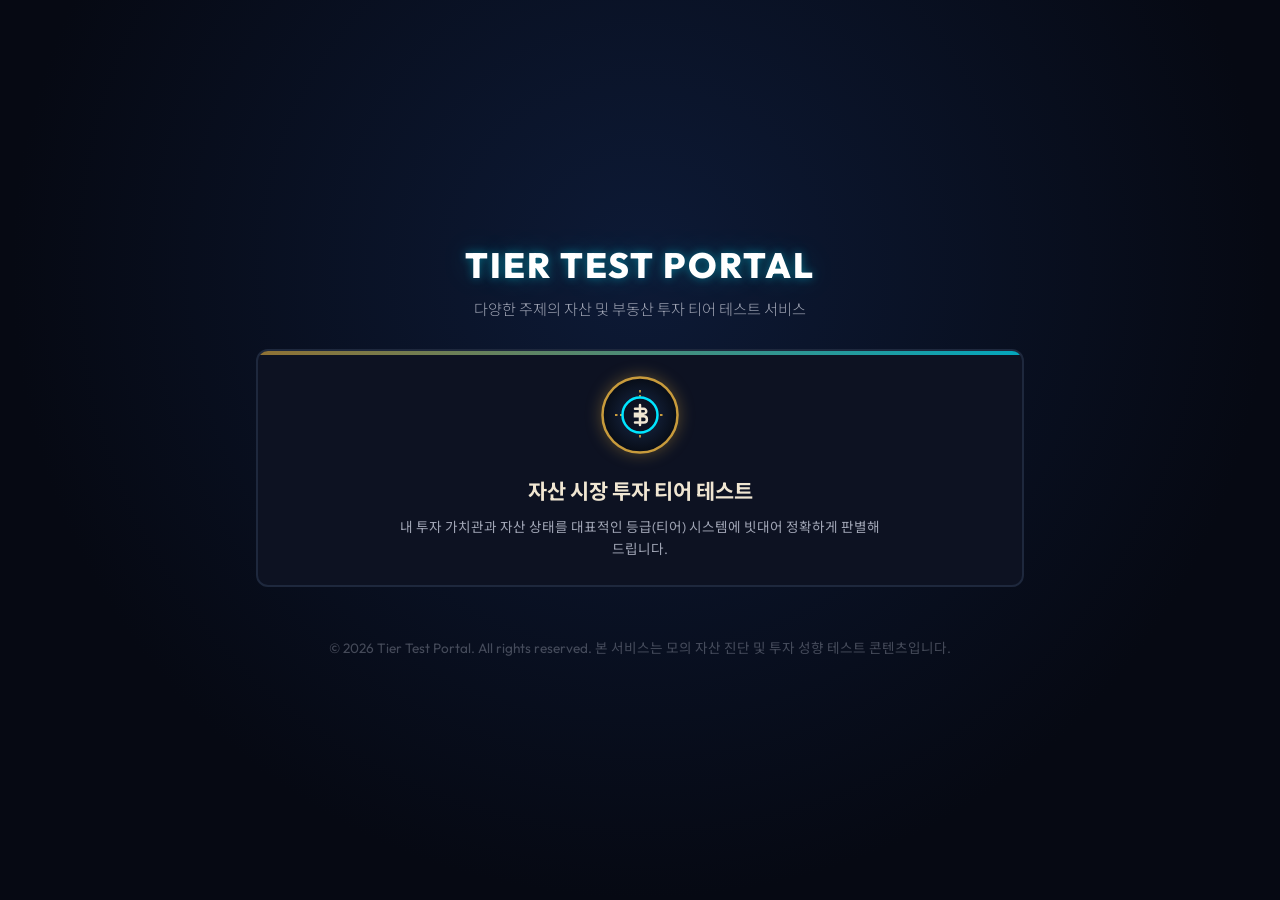
<file: index.html>
<!DOCTYPE html>
<html lang="ko">
<head>
  <meta charset="UTF-8">
  <meta name="viewport" content="width=device-width, initial-scale=1.0">
  <title>자산 & 투자 티어 테스트 포털 (Asset & Investment Tier Portal)</title>
  <meta name="description" content="다양한 주제의 자산, 성향, 시장 투자 티어 테스트를 한곳에서 즐겨보세요.">
  <link rel="preconnect" href="https://fonts.googleapis.com">
  <link rel="preconnect" href="https://fonts.gstatic.com" crossorigin>
  <link href="https://fonts.googleapis.com/css2?family=Outfit:wght@300;400;600;800&family=Noto+Sans+KR:wght@300;400;700;900&display=swap" rel="stylesheet">
  <style>
    :root {
      --bg-color: #060913;
      --card-bg: #0d1222;
      --border-color: #1e283d;
      --gold-primary: #c89b3c;
      --gold-secondary: #f0e6d2;
      --blue-neon: #00e5ff;
      --text-main: #f0e6d2;
      --text-muted: #a0a5b5;
      --font-outfit: 'Outfit', 'Noto Sans KR', sans-serif;
    }

    * {
      box-sizing: border-box;
      margin: 0;
      padding: 0;
    }

    body {
      background-color: var(--bg-color);
      color: var(--text-main);
      font-family: var(--font-outfit);
      min-height: 100vh;
      display: flex;
      flex-direction: column;
      align-items: center;
      justify-content: center;
      padding: 20px;
      overflow-x: hidden;
      background-image: radial-gradient(circle at 50% 30%, #0d1a36 0%, #060913 70%);
      word-break: keep-all;
      overflow-wrap: break-word;
    }

    .portal {
      width: 100%;
      max-width: 800px;
      margin: 0 auto;
      text-align: center;
      padding: 24px 16px;
    }

    .portal__header {
      margin-bottom: 30px;
      animation: fadeInDown 1s ease-out;
    }

    .portal__title {
      font-size: 2.2rem;
      font-weight: 800;
      text-transform: uppercase;
      letter-spacing: 2px;
      color: #fff;
      text-shadow: 0 0 10px rgba(0, 229, 255, 0.4), 0 0 30px rgba(0, 229, 255, 0.2);
      margin-bottom: 10px;
    }

    .portal__subtitle {
      font-size: 0.95rem;
      color: var(--text-muted);
      font-weight: 300;
    }

    .portal__grid {
      display: grid;
      grid-template-columns: 1fr;
      gap: 30px;
      margin-bottom: 50px;
      animation: fadeInUp 1s ease-out 0.2s both;
    }

    @media (min-width: 600px) {
      .portal__grid {
        grid-template-columns: 1fr;
      }
    }

    .card {
      background: var(--card-bg);
      border: 2px solid var(--border-color);
      border-radius: 12px;
      padding: 24px 20px;
      position: relative;
      overflow: hidden;
      cursor: pointer;
      transition: all 0.4s cubic-bezier(0.165, 0.84, 0.44, 1);
      display: flex;
      flex-direction: column;
      align-items: center;
      text-decoration: none;
      color: inherit;
    }

    .card::before {
      content: '';
      position: absolute;
      top: 0;
      left: 0;
      width: 100%;
      height: 4px;
      background: linear-gradient(90deg, var(--gold-primary), var(--blue-neon));
      opacity: 0.7;
      transition: opacity 0.3s;
    }

    .card:hover {
      transform: translateY(-8px);
      border-color: var(--gold-primary);
      box-shadow: 0 12px 30px rgba(200, 155, 60, 0.15), 0 0 15px rgba(0, 229, 255, 0.1);
    }

    .card:hover::before {
      opacity: 1;
    }

    .card__icon {
      width: 80px;
      height: 80px;
      margin-bottom: 20px;
      filter: drop-shadow(0 0 8px rgba(200, 155, 60, 0.4));
      transition: transform 0.4s;
    }

    .card:hover .card__icon {
      transform: scale(1.1) rotate(5deg);
    }

    .card__title {
      font-size: 1.3rem;
      font-weight: 700;
      margin-bottom: 12px;
      color: var(--gold-secondary);
      transition: color 0.3s;
    }

    .card:hover .card__title {
      color: #fff;
    }

    .card__desc {
      font-size: 0.85rem;
      color: var(--text-muted);
      line-height: 1.6;
      max-width: 500px;
    }

    .portal__footer {
      font-size: 0.85rem;
      color: rgba(160, 165, 181, 0.4);
      margin-top: 20px;
      animation: fadeIn 1.5s ease-out 0.5s both;
    }

    @keyframes fadeInDown {
      from {
        opacity: 0;
        transform: translateY(-20px);
      }
      to {
        opacity: 1;
        transform: translateY(0);
      }
    }

    @keyframes fadeInUp {
      from {
        opacity: 0;
        transform: translateY(20px);
      }
      to {
        opacity: 1;
        transform: translateY(0);
      }
    }

    @keyframes fadeIn {
      from { opacity: 0; }
      to { opacity: 1; }
    }
  </style>
</head>
<body>
  <div class="portal">
    <header class="portal__header">
      <h1 class="portal__title">Tier Test Portal</h1>
      <p class="portal__subtitle">다양한 주제의 자산 및 부동산 투자 티어 테스트 서비스</p>
    </header>

    <main class="portal__grid">
      <!-- 자산 시장 투자 티어 테스트 카드 -->
      <a href="./lol-asset-tier/index.html" class="card">
        <svg class="card__icon" viewBox="0 0 64 64" fill="none" xmlns="http://www.w3.org/2000/svg">
          <circle cx="32" cy="32" r="30" fill="url(#circle-grad)" stroke="#c89b3c" stroke-width="2"/>
          <path d="M32 12V52M12 32H52M22 22L42 42M22 42L42 22" stroke="#c89b3c" stroke-width="1.5" stroke-dasharray="2 2"/>
          <circle cx="32" cy="32" r="14" fill="#0d1222" stroke="#00e5ff" stroke-width="2"/>
          <path d="M28 27H35C36 27 37 28 37 29C37 30 36 31 35 31H28V33H35C36.5 33 37.5 34 37.5 35.5C37.5 37 36.5 38 35 38H28M32 24V40" stroke="#f0e6d2" stroke-width="2" stroke-linecap="round"/>
          <defs>
            <radialGradient id="circle-grad" cx="0" cy="0" r="1" gradientUnits="userSpaceOnUse" gradientTransform="translate(32 32) rotate(90) scale(30)">
              <stop offset="0%" stop-color="#1a2b4c"/>
              <stop offset="100%" stop-color="#070c16"/>
            </radialGradient>
          </defs>
        </svg>
        <h2 class="card__title">자산 시장 투자 티어 테스트</h2>
        <p class="card__desc">내 투자 가치관과 자산 상태를 대표적인 등급(티어) 시스템에 빗대어 정확하게 판별해 드립니다.</p>
      </a>
    </main>

    <footer class="portal__footer">
      &copy; 2026 Tier Test Portal. All rights reserved. 본 서비스는 모의 자산 진단 및 투자 성향 테스트 콘텐츠입니다.
    </footer>
  </div>
</body>
</html>
</file>
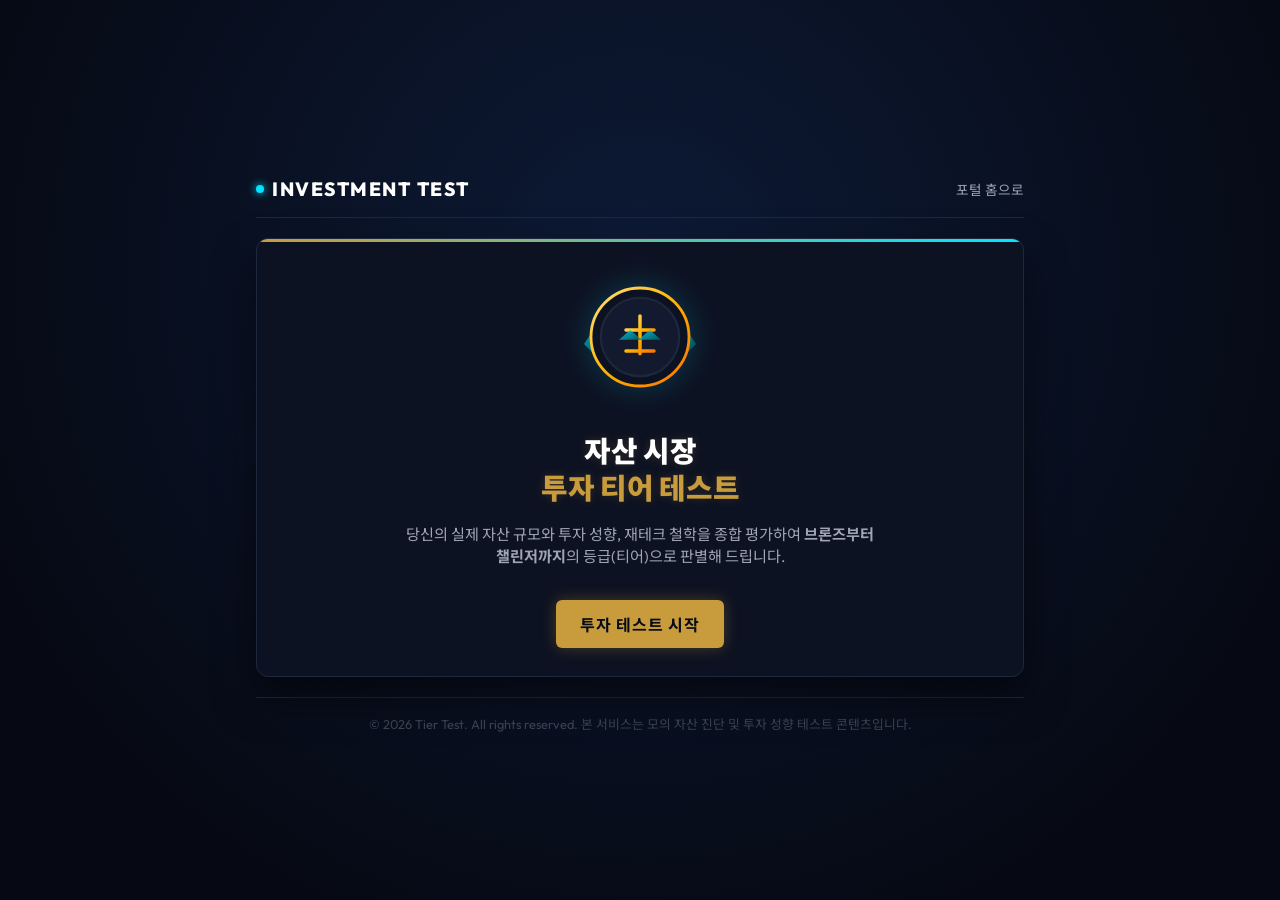
<file: lol-asset-tier/index.html>
<!DOCTYPE html>
<html lang="ko">

<head>
  <meta charset="UTF-8">
  <meta name="viewport" content="width=device-width, initial-scale=1.0">
  <title>자산 시장 투자 티어 테스트 (Asset & Investment Tier Test)</title>
  <meta name="description" content="나의 자산 운용 철학과 경제력으로 평가하는 대표적인 등급(티어) 판정 테스트">
  <link rel="preconnect" href="https://fonts.googleapis.com">
  <link rel="preconnect" href="https://fonts.gstatic.com" crossorigin>
  <link
    href="https://fonts.googleapis.com/css2?family=Outfit:wght@300;400;600;800&family=Noto+Sans+KR:wght@300;400;700;900&display=swap"
    rel="stylesheet">
  <link rel="stylesheet" href="css/style.css">
</head>

<body>
  <div class="container">
    <!-- 헤더 -->
    <header class="header">
      <a href="../index.html" class="header__logo">
        <div class="header__logo-dot"></div>
        Investment Test
      </a>
      <a href="../index.html" class="header__home-btn">포털 홈으로</a>
    </header>

    <!-- 메인 박스 -->
    <main class="content-box">
      <!-- 1. 시작 인트로 화면 -->
      <div data-view="intro" class="intro">
        <svg class="intro__logo-container" viewBox="0 0 100 100" fill="none" xmlns="http://www.w3.org/2000/svg">
          <defs>
            <linearGradient id="logo-gold" x1="0%" y1="0%" x2="100%" y2="100%">
              <stop offset="0%" stop-color="#ffe082" />
              <stop offset="50%" stop-color="#ffb300" />
              <stop offset="100%" stop-color="#ff6f00" />
            </linearGradient>
            <linearGradient id="logo-blue" x1="0%" y1="0%" x2="100%" y2="100%">
              <stop offset="0%" stop-color="#00e5ff" />
              <stop offset="100%" stop-color="#006064" />
            </linearGradient>
          </defs>
          <!-- 날개 형상 -->
          <path d="M20 40 L10 55 L25 70 L35 55 Z" fill="url(#logo-blue)" opacity="0.6" />
          <path d="M80 40 L90 55 L75 70 L65 55 Z" fill="url(#logo-blue)" opacity="0.6" />
          <!-- 중앙 원반 -->
          <circle cx="50" cy="50" r="35" fill="#0d1222" stroke="url(#logo-gold)" stroke-width="2" />
          <circle cx="50" cy="50" r="28" fill="#131a30" stroke="#1e283d" stroke-width="1.5" />
          <!-- 돈 주머니 / 저울 아이콘 -->
          <path d="M50 35 V62 M40 45 H60 M40 60 H60" stroke="url(#logo-gold)" stroke-width="2.5"
            stroke-linecap="round" />
          <path d="M43 45 L35 52 H51 Z" fill="url(#logo-blue)" opacity="0.8" />
          <path d="M57 45 L49 52 H65 Z" fill="url(#logo-blue)" opacity="0.8" />
        </svg>
        <h1 class="intro__title">자산 시장<br><span class="intro__title-highlight">투자 티어 테스트</span></h1>
        <p class="intro__desc">
          당신의 실제 자산 규모와 투자 성향, 재테크 철학을 종합 평가하여 <strong>브론즈부터 챌린저까지</strong>의 등급(티어)으로 판별해 드립니다.
        </p>
        <div class="intro__action">
          <button data-action="start" class="btn btn--gold">투자 테스트 시작</button>
        </div>
      </div>

      <!-- 2. 진행 바 (퀴즈 중 활성화) -->
      <div data-view="progress" class="progress" style="display: none;">
        <div class="progress__info">
          <span data-text="progress-step">질문 1 / 9</span>
          <span data-text="progress-percent">0%</span>
        </div>
        <div class="progress__track">
          <div data-fill="progress" class="progress__fill"></div>
        </div>
      </div>

      <!-- 3. 질문 및 답변 화면 -->
      <div data-view="quiz" class="quiz" style="display: none;">
        <h2 data-text="question" class="quiz__question">질문이 이곳에 렌더링됩니다.</h2>
        <div data-container="options" class="quiz__options">
          <!-- 버튼들이 동적으로 생성됩니다 -->
        </div>
      </div>

      <!-- 4. 결과 분석 로딩 화면 -->
      <div data-view="loading" class="loader" style="display: none;">
        <div class="loader__circle"></div>
        <p class="loader__text">자산 및 투자 성향 분석 중...</p>
      </div>
    </main>

    <!-- 푸터 -->
    <footer class="footer">
      &copy; 2026 Tier Test. All rights reserved. 본 서비스는 모의 자산 진단 및 투자 성향 테스트 콘텐츠입니다.
    </footer>
  </div>

  <!-- 질문 및 알고리즘 파일 로드 -->
  <script src="js/tierCalculator.js"></script>
  <script>
    class AssetTierQuiz {
      constructor() {
        this.questions = window.LolAssetTier.questions;
        this.currentQuestionIdx = 0;
        this.selectedAnswers = [];

        // 1번 질문(순자산 규모 스케일 질문, 인덱스 0)을 제외한 모든 질문의 답변 옵션을 무작위로 섞음
        for (let i = 1; i < this.questions.length; i++) {
          this.shuffleArray(this.questions[i].options);
        }

        // DOM 요소 캐시 객체
        this.dom = {};
      }

      // 피셔-예이츠 셔플 알고리즘
      shuffleArray(array) {
        for (let i = array.length - 1; i > 0; i--) {
          const j = Math.floor(Math.random() * (i + 1));
          [array[i], array[j]] = [array[j], array[i]];
        }
        return array;
      }

      // 앱 초기화 실행 메서드
      init() {
        this.cacheElements();
        this.bindEvents();
      }

      // DOM 요소 캐시
      cacheElements() {
        this.dom.introView = document.querySelector("[data-view='intro']");
        this.dom.progressView = document.querySelector("[data-view='progress']");
        this.dom.quizView = document.querySelector("[data-view='quiz']");
        this.dom.loadingView = document.querySelector("[data-view='loading']");

        this.dom.startBtn = document.querySelector("[data-action='start']");
        this.dom.questionText = document.querySelector("[data-text='question']");
        this.dom.optionsContainer = document.querySelector("[data-container='options']");
        this.dom.progressText = document.querySelector("[data-text='progress-step']");
        this.dom.progressPercent = document.querySelector("[data-text='progress-percent']");
        this.dom.progressFill = document.querySelector("[data-fill='progress']");
      }

      // 이벤트 핸들러 바인딩
      bindEvents() {
        this.dom.startBtn.addEventListener("click", () => this.startQuiz());
      }

      // 퀴즈 시작 메서드
      startQuiz() {
        this.dom.introView.style.display = "none";
        this.dom.progressView.style.display = "block";
        this.dom.quizView.style.display = "flex";
        this.loadQuestion(0);
      }

      // 질문 로드 및 렌더링
      loadQuestion(idx) {
        this.currentQuestionIdx = idx;
        const q = this.questions[idx];

        // 프로그레스 바 상태 계산 및 렌더링
        const total = this.questions.length;
        const progressPercentage = Math.round((idx / total) * 100);

        this.dom.progressText.innerText = `질문 ${idx + 1} / ${total}`;
        this.dom.progressPercent.innerText = `${progressPercentage}%`;
        this.dom.progressFill.style.width = `${progressPercentage}%`;

        // 질문 텍스트 출력
        this.dom.questionText.innerText = `${idx + 1}. ${q.text}`;

        // 답변 옵션 버튼 렌더링
        this.dom.optionsContainer.innerHTML = "";
        q.options.forEach((opt, optIdx) => {
          const btn = document.createElement("button");
          btn.className = "quiz__option";
          btn.innerText = opt.text;
          btn.addEventListener("click", () => this.handleSelectOption(optIdx));
          this.dom.optionsContainer.appendChild(btn);
        });
      }

      // 답변 선택 처리
      handleSelectOption(optIdx) {
        this.selectedAnswers[this.currentQuestionIdx] = optIdx;

        if (this.currentQuestionIdx + 1 < this.questions.length) {
          this.loadQuestion(this.currentQuestionIdx + 1);
        } else {
          this.showLoadingAndCalculate();
        }
      }

      // 로딩 연출 및 점수 결과 리다이렉트
      showLoadingAndCalculate() {
        // 프로그레스 상태 완료 처리
        this.dom.progressText.innerText = "분석 완료";
        this.dom.progressPercent.innerText = "100%";
        this.dom.progressFill.style.width = "100%";

        this.dom.quizView.style.display = "none";
        this.dom.progressView.style.display = "none";
        this.dom.loadingView.style.display = "flex";

        // 1.5초 후 계산 완료 처리 및 결과창 이동 (ES6 Template literals 활용)
        setTimeout(() => {
          const result = window.LolAssetTier.calculateTier(this.selectedAnswers);
          let redirectUrl = `result.html?tier=${result.tier}`;
          if (result.score !== null) {
            redirectUrl += `&score=${result.score}`;
          }
          window.location.href = redirectUrl;
        }, 1500);
      }
    }

    // DOM 로드 완료 시 인스턴스화 및 init 호출
    document.addEventListener("DOMContentLoaded", () => {
      const quizApp = new AssetTierQuiz();
      quizApp.init();
    });
  </script>
</body>

</html>
</file>
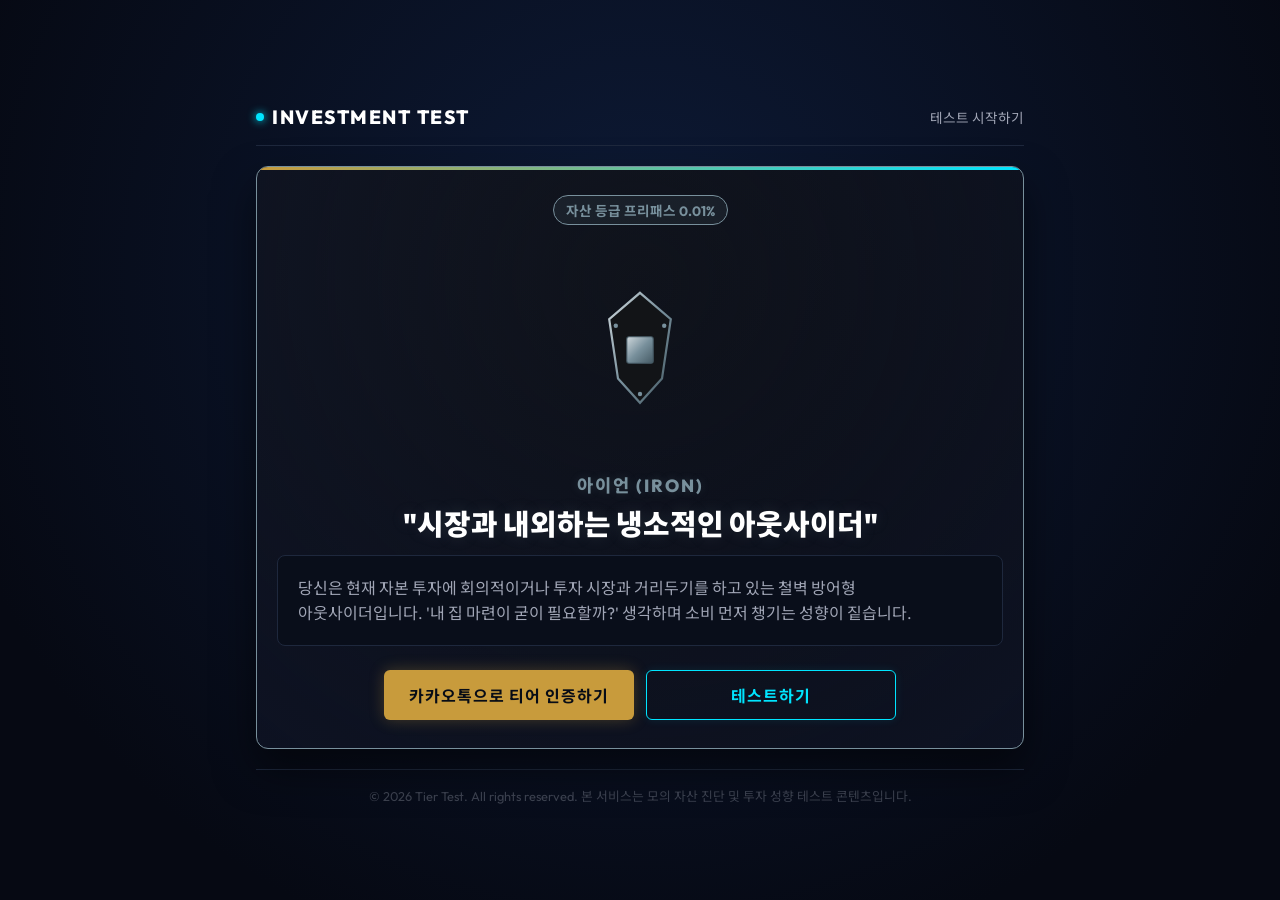
<file: lol-asset-tier/result.html>
<!DOCTYPE html>
<html lang="ko">

<head>
  <meta charset="UTF-8">
  <meta name="viewport" content="width=device-width, initial-scale=1.0">
  <title>분석 결과 | 자산 시장 투자 티어 테스트</title>
  <meta name="description" content="나의 자산 시장 투자 티어 분석 결과를 확인하세요!">
  <link rel="preconnect" href="https://fonts.googleapis.com">
  <link rel="preconnect" href="https://fonts.gstatic.com" crossorigin>
  <link
    href="https://fonts.googleapis.com/css2?family=Outfit:wght@300;400;600;800&family=Noto+Sans+KR:wght@300;400;700;900&display=swap"
    rel="stylesheet">
  <link rel="stylesheet" href="css/style.css">
  <!-- 카카오톡 SDK 로드 -->
  <script src="https://t1.kakaocdn.net/kakao_js_sdk/2.7.2/kakao.min.js" crossorigin="anonymous"></script>
</head>

<body>
  <div class="container">
    <!-- 헤더 -->
    <header class="header">
      <a href="../index.html" class="header__logo">
        <div class="header__logo-dot"></div>
        Investment Test
      </a>
      <a href="index.html" class="header__home-btn">테스트 시작하기</a>
    </header>

    <!-- 결과 메인 박스 -->
    <main data-box="result" class="content-box">
      <div class="result">
        <!-- 스코어 배지 (점수 환산 시 노출) -->
        <div data-badge="score" class="result__score-badge" style="display: none;"></div>

        <!-- 티어 엠블럼 SVG 영역 -->
        <div data-container="emblem" class="result__emblem-container">
          <!-- SVG가 동적으로 주입됩니다 -->
        </div>

        <!-- 티어 한글명 -->
        <p data-text="tier-name" class="result__tier-name">TIER NAME</p>

        <!-- 매칭 타이틀 -->
        <h1 data-text="match-title" class="result__match-title">결과 타이틀</h1>

        <!-- 상세 설명 박스 -->
        <div data-box="desc" class="result__desc-box">
          결과 설명이 이곳에 들어갑니다.
        </div>

        <!-- 액션 버튼들 -->
        <div class="result__actions">
          <button data-action="kakao-share" class="btn btn--gold">카카오톡으로 티어 인증하기</button>
          <a href="index.html" class="btn btn--blue">테스트하기</a>
        </div>
      </div>
    </main>

    <!-- 푸터 -->
    <footer class="footer">
      &copy; 2026 Tier Test. All rights reserved. 본 서비스는 모의 자산 진단 및 투자 성향 테스트 콘텐츠입니다.
    </footer>
  </div>

  <!-- 질문 및 알고리즘 파일 로드 -->
  <script src="js/tierCalculator.js"></script>
  <script>
    class AssetTierResult {
      constructor() {
        // 1. URL 파라미터 파싱 및 분석 상태 정의
        const urlParams = new URLSearchParams(window.location.search);
        this.tierParam = urlParams.get("tier");
        this.scoreParam = urlParams.get("score");

        this.tierDetails = window.LolAssetTier.tierDetails;
        this.selectedTier = (this.tierParam && this.tierDetails[this.tierParam.toUpperCase()])
          ? this.tierParam.toUpperCase()
          : "IRON";
        this.details = this.tierDetails[this.selectedTier];

        // 개발자 앱 등록 키를 입력해야 작동합니다. (테스트 공유를 위해 뼈대 제공)
        // 사용자님이 카카오 디벨로퍼스(https://developers.kakao.com)에서 발급받은 'JavaScript 키'를 아래에 입력해 주시면 실제 작동합니다.
        this.KAKAO_JS_KEY = "81105483e95e6eff2ab1f9d8267300e9";

        // DOM 요소 캐시 객체
        this.dom = {};
      }

      // 결과 화면 초기화
      init() {
        this.cacheElements();
        this.renderResult();
        this.initKakaoSDK();
        this.bindEvents();
      }

      // DOM 요소 캐싱
      cacheElements() {
        this.dom.resultBox = document.querySelector("[data-box='result']");
        this.dom.scoreBadge = document.querySelector("[data-badge='score']");
        this.dom.emblemContainer = document.querySelector("[data-container='emblem']");
        this.dom.tierName = document.querySelector("[data-text='tier-name']");
        this.dom.matchTitle = document.querySelector("[data-text='match-title']");
        this.dom.resultDesc = document.querySelector("[data-box='desc']");
        this.dom.kakaoBtn = document.querySelector("[data-action='kakao-share']");
      }

      // 결과 데이터 동적 렌더링
      renderResult() {
        const { name, title, desc, svg, textColor, glowColor, bgColor } = this.details;

        // 헤더 텍스트 색상 및 네온 글로우 스타일 바인딩
        this.dom.tierName.style.color = textColor;
        this.dom.tierName.style.textShadow = `0 0 10px ${glowColor}`;
        this.dom.matchTitle.style.textShadow = `0 0 15px ${glowColor}`;

        // 결과 상자 등급 고유 테마 배경 렌더링
        this.dom.resultBox.style.backgroundImage = `radial-gradient(circle at 50% 20%, rgba(13, 18, 34, 0.4) 0%, #0d1222 100%), ${bgColor}`;
        this.dom.resultBox.style.borderColor = textColor;
        this.dom.resultBox.style.boxShadow = `0 20px 40px rgba(0, 0, 0, 0.6), 0 0 20px ${glowColor}1A`;

        // 스코어 배지 렌더링
        this.dom.scoreBadge.style.display = "inline-block";
        this.dom.scoreBadge.style.borderColor = textColor;
        this.dom.scoreBadge.style.color = textColor;
        this.dom.scoreBadge.style.backgroundColor = `${textColor}1A`;

        if (this.scoreParam !== null && this.scoreParam !== undefined) {
          this.dom.scoreBadge.innerText = `최종 누적 스코어: ${this.scoreParam}점`;
        } else {
          this.dom.scoreBadge.innerText = `자산 등급 프리패스 0.01%`;
        }

        // SVG 그래픽 및 텍스트 바인딩
        this.dom.emblemContainer.innerHTML = svg;
        this.dom.tierName.innerText = name;
        this.dom.matchTitle.innerText = `"${title}"`;
        this.dom.resultDesc.innerText = desc;
      }

      // Kakao SDK 초기화
      initKakaoSDK() {
        if (typeof Kakao !== 'undefined') {
          try {
            if (this.KAKAO_JS_KEY !== "YOUR_KAKAO_JS_KEY" && this.KAKAO_JS_KEY !== "") {
              Kakao.init(this.KAKAO_JS_KEY);
            }
          } catch (e) {
            console.error("Kakao SDK Initialization Error:", e);
          }
        }
      }

      // 이벤트 바인딩
      bindEvents() {
        this.dom.kakaoBtn.addEventListener("click", () => this.shareKakaoResult());
      }

      // 구형 브라우저 대응 클립보드 복사 폴백 함수 (무표기 침묵 실행)
      fallbackCopyText(text) {
        const el = document.createElement('textarea');
        el.value = text;
        el.style.position = 'absolute';
        el.style.left = '-9999px';
        document.body.appendChild(el);
        el.select();
        try {
          document.execCommand('copy');
        } catch (err) {
          console.error("클립보드 복사 실패:", err);
        }
        document.body.removeChild(el);
      }

      // 카카오톡 공유 처리 함수 (ES6 Arrow Function 구조)
      shareKakaoResult() {
        console.log("=== 카카오 공유 디버깅 정보 ===");
        console.log("1. Kakao SDK 로드 여부:", typeof Kakao !== 'undefined');
        console.log("2. Kakao SDK 초기화 여부:", typeof Kakao !== 'undefined' && Kakao.isInitialized());
        console.log("3. 사용 중인 JS 키:", this.KAKAO_JS_KEY);
        console.log("4. 현재 브라우저 주소창 URL:", window.location.href);
        console.log("5. 현재 브라우저 Origin:", window.location.origin);

        const currentLink = window.location.href;

        // 클립보드 복사 실행 (무표기 침묵 복사)
        if (navigator.clipboard && navigator.clipboard.writeText) {
          navigator.clipboard.writeText(currentLink)
            .catch(() => this.fallbackCopyText(currentLink));
        } else {
          this.fallbackCopyText(currentLink);
        }

        if (typeof Kakao === 'undefined' || !Kakao.isInitialized()) {
          return;
        }

        const testHomeLink = window.location.origin + window.location.pathname.replace('result.html', 'index.html');
        // 각 티어별 PNG 이미지 경로 동적 설정 (예: /assets/gold.png)
        const dynamicImageUrl = window.location.origin + window.location.pathname.replace('result.html', 'assets/' + this.selectedTier.toLowerCase() + '.png');
        
        console.log("6. 공유 링크 (currentLink):", currentLink);
        console.log("7. 홈 버튼 링크 (testHomeLink):", testHomeLink);
        console.log("8. 공유 이미지 링크 (dynamicImageUrl):", dynamicImageUrl);

        Kakao.Share.sendDefault({
          objectType: 'feed',
          content: {
            title: `[투자 티어 테스트] 내 티어는 "${this.details.name}"!`,
            description: `"${this.details.title}"\n${this.details.desc.substring(0, 80)}...`,
            imageUrl: dynamicImageUrl,
            link: {
              mobileWebUrl: currentLink,
              webUrl: currentLink,
            },
          },
          buttons: [
            {
              title: '나도 티어 확인하러 가기',
              link: {
                mobileWebUrl: testHomeLink,
                webUrl: testHomeLink,
              },
            },
          ],
        });
      }
    }

    // DOM 로딩 완료 시 인스턴스화
    document.addEventListener("DOMContentLoaded", () => {
      const resultApp = new AssetTierResult();
      resultApp.init();
    });
  </script>
</body>

</html>
</file>
<file: lol-asset-tier/css/style.css>
/* lol-asset-tier 전용 스타일시트 */
:root {
  --bg-color: #060913;
  --card-bg: #0d1222;
  --border-color: #1e283d;
  --gold-primary: #c89b3c;
  --gold-secondary: #f0e6d2;
  --gold-hover: #e2b653;
  --blue-neon: #00e5ff;
  --blue-glow: rgba(0, 229, 255, 0.4);
  --text-main: #f0e6d2;
  --text-muted: #a0a5b5;
  --font-family: 'Outfit', 'Noto Sans KR', sans-serif;
}

* {
  box-sizing: border-box;
  margin: 0;
  padding: 0;
}

body {
  background-color: var(--bg-color);
  color: var(--text-main);
  font-family: var(--font-family);
  min-height: 100vh;
  margin: 0;
  padding: 0;
  display: flex;
  justify-content: center;
  align-items: center;
  background-image: radial-gradient(circle at 50% 30%, #0d1a36 0%, #060913 80%);
  overflow-x: hidden;
  word-break: keep-all;
  overflow-wrap: break-word;
}

/* 최외곽 래퍼: 가로폭 800px 이하 고정 및 중앙 정렬 */
.container {
  width: 100%;
  max-width: 800px;
  min-height: 100vh;
  margin: 0 auto;
  padding: 20px 16px;
  display: flex;
  flex-direction: column;
  justify-content: center;
  align-items: center;
  position: relative;
}

/* 헤더 로고 */
.header {
  width: 100%;
  display: flex;
  justify-content: space-between;
  align-items: center;
  padding: 10px 0 16px 0;
  border-bottom: 1px solid var(--border-color);
  margin-bottom: 20px;
}

.header__logo {
  font-weight: 800;
  font-size: 1.2rem;
  letter-spacing: 1.5px;
  text-transform: uppercase;
  color: #fff;
  text-decoration: none;
  display: flex;
  align-items: center;
  gap: 8px;
}

.header__logo-dot {
  width: 8px;
  height: 8px;
  background-color: var(--blue-neon);
  border-radius: 50%;
  box-shadow: 0 0 8px var(--blue-neon);
}

.header__home-btn {
  color: var(--text-muted);
  text-decoration: none;
  font-size: 0.85rem;
  transition: color 0.3s;
}

.header__home-btn:hover {
  color: var(--gold-secondary);
}

/* 메인 뷰포트 레이아웃 */
.content-box {
  width: 100%;
  background-color: var(--card-bg);
  border: 1px solid var(--border-color);
  border-radius: 12px;
  padding: 28px 20px;
  box-shadow: 0 20px 40px rgba(0, 0, 0, 0.5);
  position: relative;
  overflow: hidden;
  animation: fadeIn 0.6s ease-out;
}

.content-box::after {
  content: '';
  position: absolute;
  top: 0;
  left: 0;
  width: 100%;
  height: 3px;
  background: linear-gradient(90deg, var(--gold-primary), var(--blue-neon));
}

/* 프로그레스 바 */
.progress {
  width: 100%;
  margin-bottom: 20px;
}

.progress__info {
  display: flex;
  justify-content: space-between;
  font-size: 0.85rem;
  color: var(--text-muted);
  margin-bottom: 8px;
  font-weight: 600;
}

.progress__track {
  width: 100%;
  height: 6px;
  background-color: #080c16;
  border-radius: 3px;
  overflow: hidden;
  border: 1px solid rgba(255, 255, 255, 0.05);
}

.progress__fill {
  height: 100%;
  width: 0%;
  background: linear-gradient(90deg, #0097a7, var(--blue-neon));
  box-shadow: 0 0 10px rgba(0, 229, 255, 0.5);
  border-radius: 3px;
  transition: width 0.4s cubic-bezier(0.1, 0.8, 0.25, 1);
}

/* 버튼 컴포넌트 */
.btn {
  display: inline-flex;
  align-items: center;
  justify-content: center;
  font-family: var(--font-family);
  font-size: 1rem;
  font-weight: 700;
  padding: 12px 24px;
  border-radius: 6px;
  cursor: pointer;
  transition: all 0.3s cubic-bezier(0.165, 0.84, 0.44, 1);
  text-decoration: none;
  border: none;
  letter-spacing: 1px;
}

.btn--gold {
  background-color: var(--gold-primary);
  color: #070c16;
  box-shadow: 0 0 15px rgba(200, 155, 60, 0.3);
}

.btn--gold:hover {
  background-color: var(--gold-hover);
  box-shadow: 0 0 20px rgba(200, 155, 60, 0.6);
  transform: translateY(-2px);
}

.btn--blue {
  background-color: transparent;
  color: var(--blue-neon);
  border: 1px solid var(--blue-neon);
  box-shadow: 0 0 10px rgba(0, 229, 255, 0.1);
}

.btn--blue:hover {
  background-color: var(--blue-neon);
  color: #070c16;
  box-shadow: 0 0 20px var(--blue-neon);
  transform: translateY(-2px);
}

.btn--outline {
  background-color: transparent;
  color: var(--text-muted);
  border: 1px solid var(--border-color);
}

.btn--outline:hover {
  color: var(--text-main);
  border-color: var(--gold-primary);
}

/* 인트로 랜딩 페이지 */
.intro {
  text-align: center;
  display: flex;
  flex-direction: column;
  align-items: center;
  gap: 16px;
}

.intro__logo-container {
  width: 140px;
  height: 140px;
  margin-bottom: 10px;
  filter: drop-shadow(0 0 15px rgba(0, 229, 255, 0.2));
}

.intro__title {
  font-size: 1.8rem;
  font-weight: 900;
  color: #fff;
  text-shadow: 0 0 10px rgba(200, 155, 60, 0.2);
  line-height: 1.3;
}

.intro__title-highlight {
  color: var(--gold-primary);
}

.intro__desc {
  font-size: 0.95rem;
  color: var(--text-muted);
  line-height: 1.5;
  max-width: 500px;
}

.intro__action {
  margin-top: 15px;
}

/* 퀴즈 영역 */
.quiz {
  min-height: 320px;
  display: flex;
  flex-direction: column;
  justify-content: space-between;
}

.quiz__question {
  font-size: 1.15rem;
  font-weight: 700;
  line-height: 1.45;
  margin-bottom: 20px;
  color: #fff;
  border-left: 4px solid var(--gold-primary);
  padding-left: 15px;
}

.quiz__options {
  display: flex;
  flex-direction: column;
  gap: 10px;
}

.quiz__option {
  width: 100%;
  background-color: #0b101c;
  border: 1.5px solid var(--border-color);
  color: var(--text-main);
  border-radius: 8px;
  padding: 12px 20px;
  font-family: var(--font-family);
  font-size: 0.95rem;
  text-align: left;
  cursor: pointer;
  transition: all 0.25s ease;
  line-height: 1.35;
  outline: none;
}

.quiz__option:hover {
  background-color: #10192e;
  border-color: var(--blue-neon);
  box-shadow: 0 0 12px rgba(0, 229, 255, 0.2);
  transform: translateX(5px);
}

.quiz__option:active {
  transform: scale(0.98) translateX(5px);
}

/* 결과 페이지 */
.result {
  text-align: center;
  display: flex;
  flex-direction: column;
  align-items: center;
}

.result__emblem-container {
  width: 220px;
  height: 220px;
  margin-bottom: 12px;
  display: flex;
  justify-content: center;
  align-items: center;
  animation: float 4s ease-in-out infinite;
}

.result__tier-name {
  font-size: 1.1rem;
  font-weight: 800;
  letter-spacing: 2px;
  text-transform: uppercase;
  margin-bottom: 5px;
}

.result__match-title {
  font-size: 1.8rem;
  font-weight: 900;
  color: #fff;
  margin-bottom: 12px;
}

.result__desc-box {
  background-color: #090e1a;
  border: 1px solid var(--border-color);
  border-radius: 8px;
  padding: 20px;
  line-height: 1.55;
  color: var(--text-muted);
  text-align: left;
  margin-bottom: 24px;
  width: 100%;
  font-size: 1rem;
  white-space: pre-line;
}

.result__score-badge {
  display: inline-block;
  background-color: rgba(200, 155, 60, 0.15);
  color: var(--gold-secondary);
  border: 1px solid var(--gold-primary);
  padding: 4px 12px;
  font-size: 0.85rem;
  font-weight: 700;
  border-radius: 20px;
  margin-bottom: 15px;
}

.result__actions {
  display: flex;
  flex-direction: column;
  gap: 12px;
  width: 100%;
}

@media (min-width: 500px) {
  .result__actions {
    flex-direction: row;
    justify-content: center;
  }
  .result__actions .btn {
    flex: 1;
    max-width: 250px;
  }
}

/* 로딩 전환 화면 */
.loader {
  display: flex;
  flex-direction: column;
  align-items: center;
  justify-content: center;
  min-height: 300px;
  gap: 20px;
}

.loader__circle {
  width: 60px;
  height: 60px;
  border: 4px solid var(--border-color);
  border-top-color: var(--blue-neon);
  border-radius: 50%;
  animation: spin 1s linear infinite;
  box-shadow: 0 0 15px rgba(0, 229, 255, 0.2);
}

.loader__text {
  font-size: 1.1rem;
  color: var(--text-muted);
  font-weight: 600;
}

/* 애니메이션 모음 */
@keyframes fadeIn {
  from { opacity: 0; transform: translateY(15px); }
  to { opacity: 1; transform: translateY(0); }
}

@keyframes spin {
  to { transform: rotate(360deg); }
}

@keyframes float {
  0%, 100% { transform: translateY(0); }
  50% { transform: translateY(-8px); }
}

/* 푸터 */
.footer {
  width: 100%;
  text-align: center;
  margin-top: 20px;
  padding-top: 16px;
  border-top: 1px solid var(--border-color);
  font-size: 0.8rem;
  color: rgba(160, 165, 181, 0.35);
}
</file>
